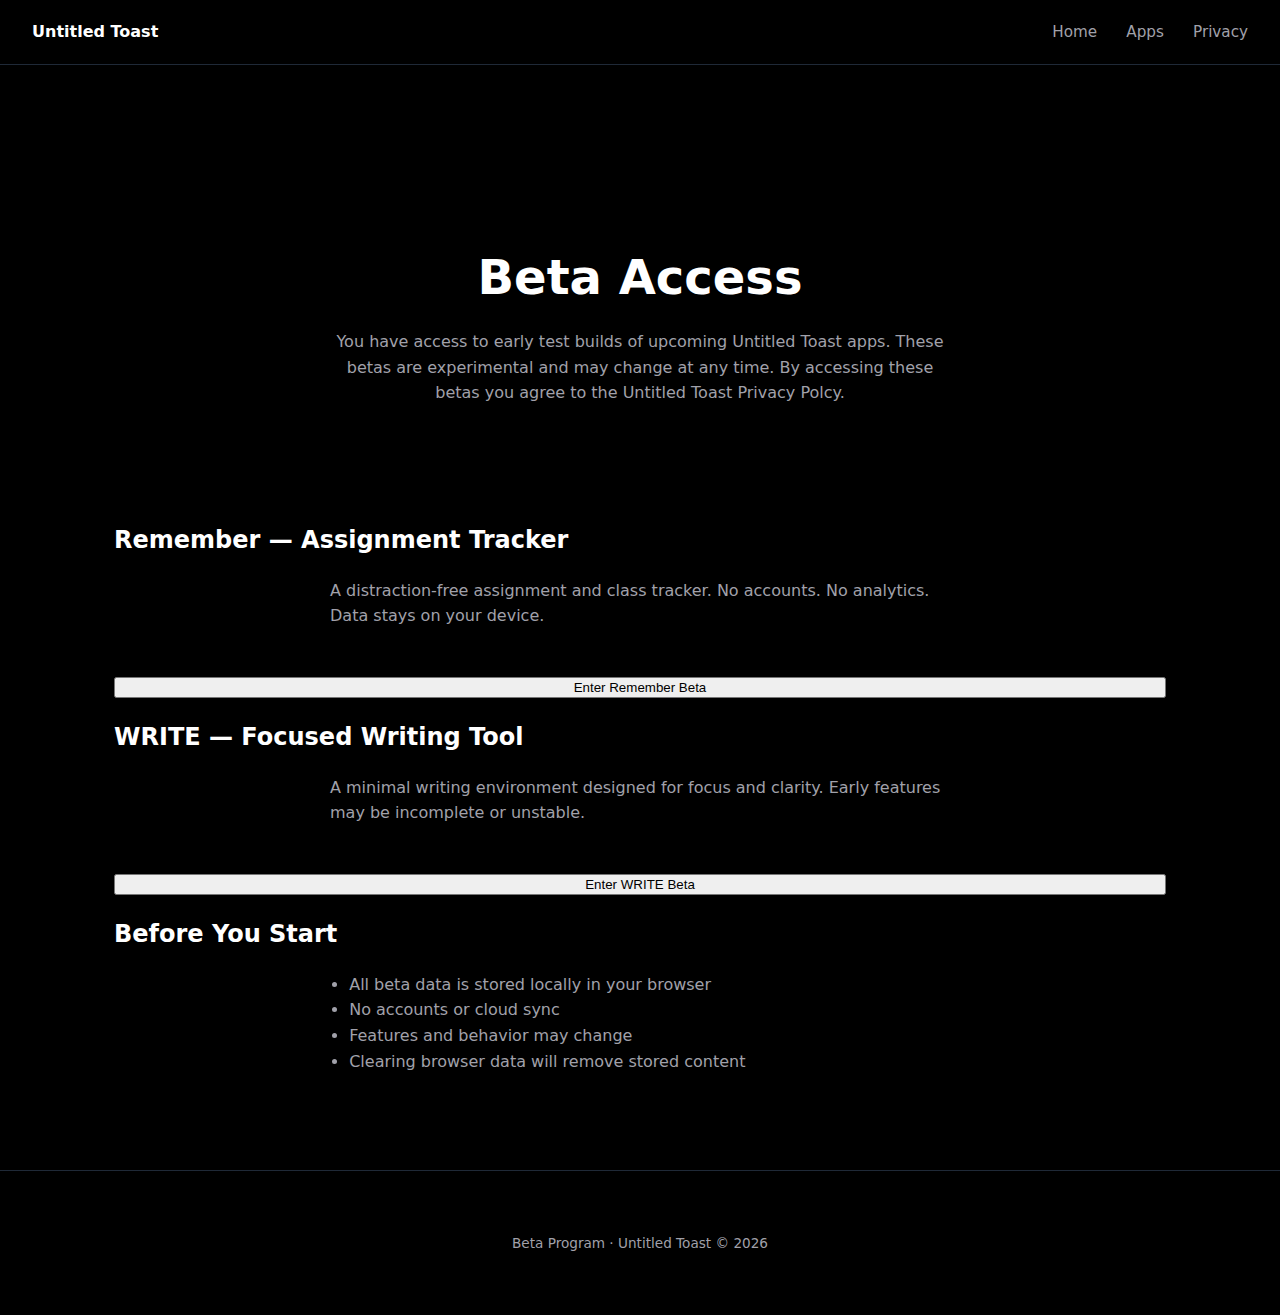
<file: beta.html>
<!DOCTYPE html>
<html lang="en">
<head>
  <meta charset="UTF-8" />
  <title>Beta Invitations — Untitled Toast</title>
  <meta name="viewport" content="width=device-width, initial-scale=1.0" />
  <link rel="stylesheet" href="/style.css" />
</head>
<body>
  <header class="nav">
    <div class="logo">Untitled Toast</div>
    <nav>
      <a href="/">Home</a>
      <a href="/apps">Apps</a>
      <a href="/privacy">Privacy</a>
    </nav>
  </header>

  <main class="container">
    <section class="hero">
      <h1>Beta Access</h1>
      <p class="subtitle">
        You have access to early test builds of upcoming Untitled Toast apps.
        These betas are experimental and may change at any time. By accessing these betas you 
        agree to the Untitled Toast Privacy Polcy.
      </p>
    </section>

    <!-- Remember Beta -->
    <section class="card">
      <h2>Remember — Assignment Tracker</h2>
      <p class="subtitle">
        A distraction-free assignment and class tracker.
        No accounts. No analytics. Data stays on your device.
      </p>

      <a href="/remember-beta" style="text-decoration: none;">
        <button style="width: 100%; margin-top: 1rem;">
          Enter Remember Beta
        </button>
      </a>
    </section>

    <!-- WRITE Beta -->
    <section class="card">
      <h2>WRITE — Focused Writing Tool</h2>
      <p class="subtitle">
        A minimal writing environment designed for focus and clarity.
        Early features may be incomplete or unstable.
      </p>

      <a href="/write-beta" style="text-decoration: none;">
        <button style="width: 100%; margin-top: 1rem;">
          Enter WRITE Beta
        </button>
      </a>
    </section>

    <!-- Notes -->
    <section class="card">
      <h2>Before You Start</h2>
      <ul class="subtitle" style="padding-left: 1.2rem;">
        <li>All beta data is stored locally in your browser</li>
        <li>No accounts or cloud sync</li>
        <li>Features and behavior may change</li>
        <li>Clearing browser data will remove stored content</li>
      </ul>
    </section>
  </main>

  <footer class="footer">
    <p>
      Beta Program · Untitled Toast © 2026
    </p>
  </footer>
</body>
</html>
</file>
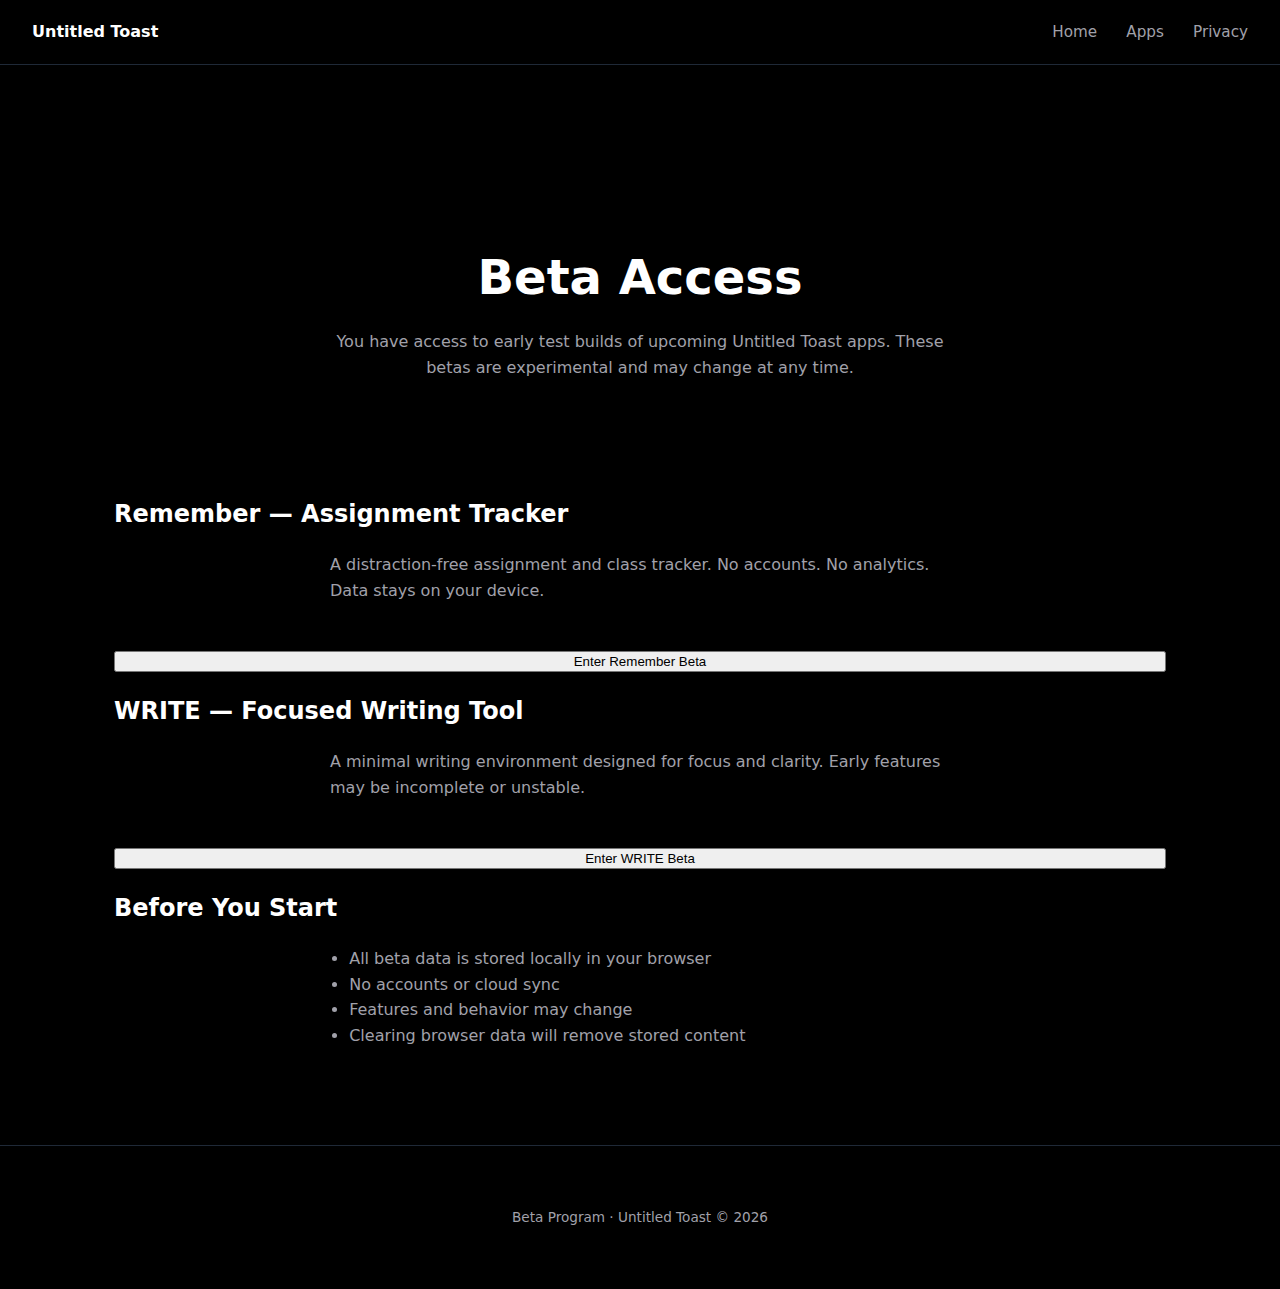
<file: invitation-beta-remember.html>
<!DOCTYPE html>
<html lang="en">
<head>
  <meta charset="UTF-8" />
  <title>Beta Invitations — Untitled Toast</title>
  <meta name="viewport" content="width=device-width, initial-scale=1.0" />
  <link rel="stylesheet" href="/style.css" />
</head>
<body>
  <header class="nav">
    <div class="logo">Untitled Toast</div>
    <nav>
      <a href="/">Home</a>
      <a href="/apps">Apps</a>
      <a href="/privacy">Privacy</a>
    </nav>
  </header>

  <main class="container">
    <section class="hero">
      <h1>Beta Access</h1>
      <p class="subtitle">
        You have access to early test builds of upcoming Untitled Toast apps.
        These betas are experimental and may change at any time.
      </p>
    </section>

    <!-- Remember Beta -->
    <section class="card">
      <h2>Remember — Assignment Tracker</h2>
      <p class="subtitle">
        A distraction-free assignment and class tracker.
        No accounts. No analytics. Data stays on your device.
      </p>

      <a href="/remember" style="text-decoration: none;">
        <button style="width: 100%; margin-top: 1rem;">
          Enter Remember Beta
        </button>
      </a>
    </section>

    <!-- WRITE Beta -->
    <section class="card">
      <h2>WRITE — Focused Writing Tool</h2>
      <p class="subtitle">
        A minimal writing environment designed for focus and clarity.
        Early features may be incomplete or unstable.
      </p>

      <a href="/write-beta" style="text-decoration: none;">
        <button style="width: 100%; margin-top: 1rem;">
          Enter WRITE Beta
        </button>
      </a>
    </section>

    <!-- Notes -->
    <section class="card">
      <h2>Before You Start</h2>
      <ul class="subtitle" style="padding-left: 1.2rem;">
        <li>All beta data is stored locally in your browser</li>
        <li>No accounts or cloud sync</li>
        <li>Features and behavior may change</li>
        <li>Clearing browser data will remove stored content</li>
      </ul>
    </section>
  </main>

  <footer class="footer">
    <p>
      Beta Program · Untitled Toast © 2026
    </p>
  </footer>
</body>
</html>
</file>
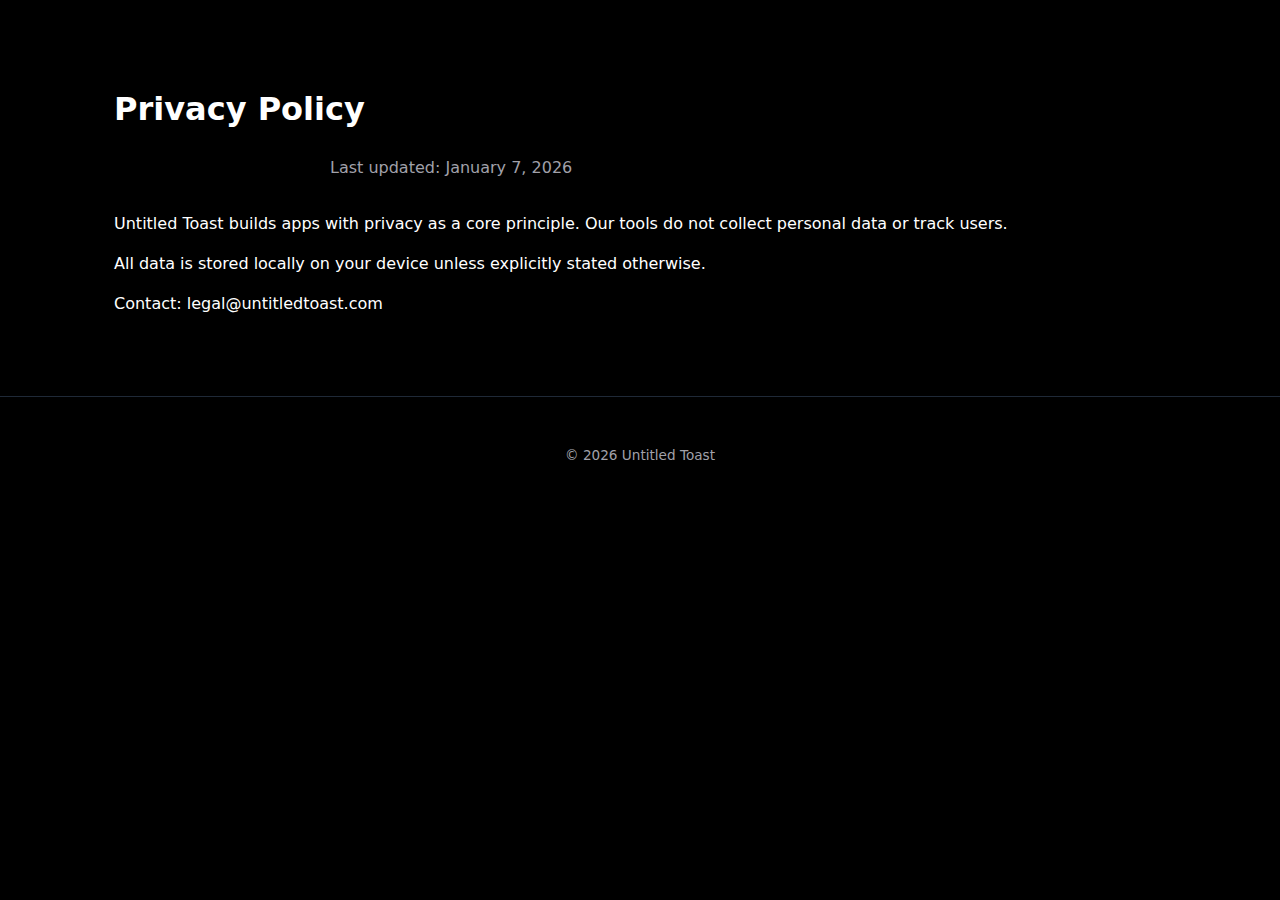
<file: privacy.html>
<!DOCTYPE html>
<html lang="en">
<head>
  <meta charset="UTF-8" />
  <meta name="viewport" content="width=device-width, initial-scale=1.0" />
  <title>Privacy — Untitled Toast</title>
  <link rel="stylesheet" href="/style.css" />
</head>
<body>

<section class="container">
  <h1>Privacy Policy</h1>
  <p class="subtitle">Last updated: January 7, 2026</p>

  <p>
    Untitled Toast builds apps with privacy as a core principle.
    Our tools do not collect personal data or track users.
  </p>

  <p>
    All data is stored locally on your device unless explicitly stated otherwise.
  </p>

  <p>
    Contact: legal@untitledtoast.com
  </p>
</section>

<footer class="footer">© 2026 Untitled Toast</footer>
</body>
</html>
</file>
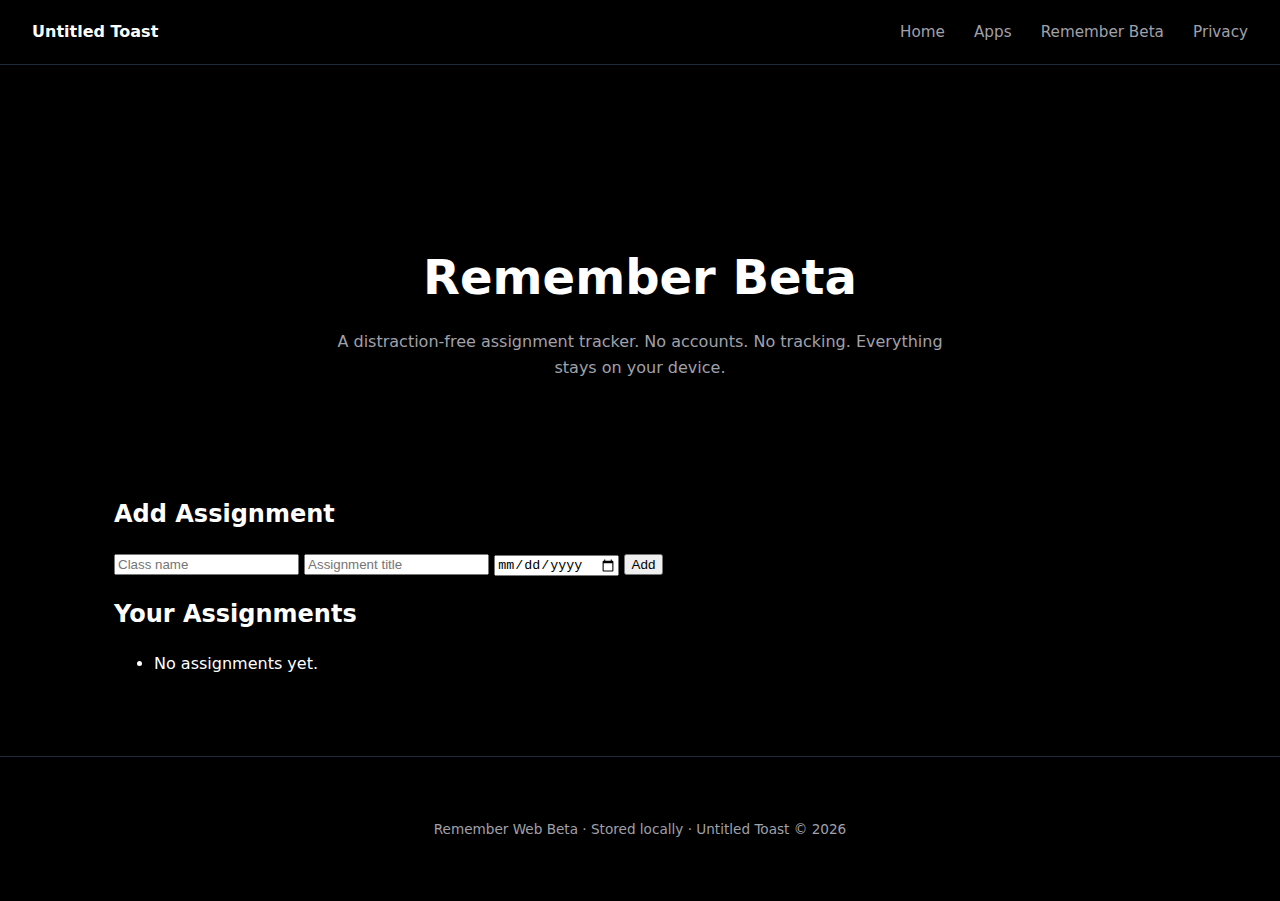
<file: remember-beta.html>
<!DOCTYPE html>
<html lang="en">
<head>
  <meta charset="UTF-8" />
  <title>Remember (Beta) — Untitled Toast</title>
  <meta name="viewport" content="width=device-width, initial-scale=1.0" />

  <!-- Correct file name -->
  <link rel="stylesheet" href="/style.css" />
</head>
<body>
  <header class="nav">
    <div class="logo">Untitled Toast</div>
    <nav>
      <a href="/">Home</a>
      <a href="/apps">Apps</a>
      <a href="/remember">Remember Beta</a>
      <a href="/privacy">Privacy</a>
    </nav>
  </header>

  <main class="container">
    <section class="hero">
      <h1>Remember <span class="beta">Beta</span></h1>
      <p class="subtitle">
        A distraction-free assignment tracker.
        No accounts. No tracking. Everything stays on your device.
      </p>
    </section>

    <section class="card">
      <h2>Add Assignment</h2>
      <form id="assignmentForm">
        <input id="className" type="text" placeholder="Class name" required />
        <input id="title" type="text" placeholder="Assignment title" required />
        <input id="dueDate" type="date" required />
        <button type="submit">Add</button>
      </form>
    </section>

    <section class="card">
      <h2>Your Assignments</h2>
      <ul id="assignmentList" class="list"></ul>
    </section>
  </main>

  <footer class="footer">
    <p>Remember Web Beta · Stored locally · Untitled Toast © 2026</p>
  </footer>

  <!-- Correct file name -->
  <script src="/remember.js"></script>
</body>
</html>
</file>
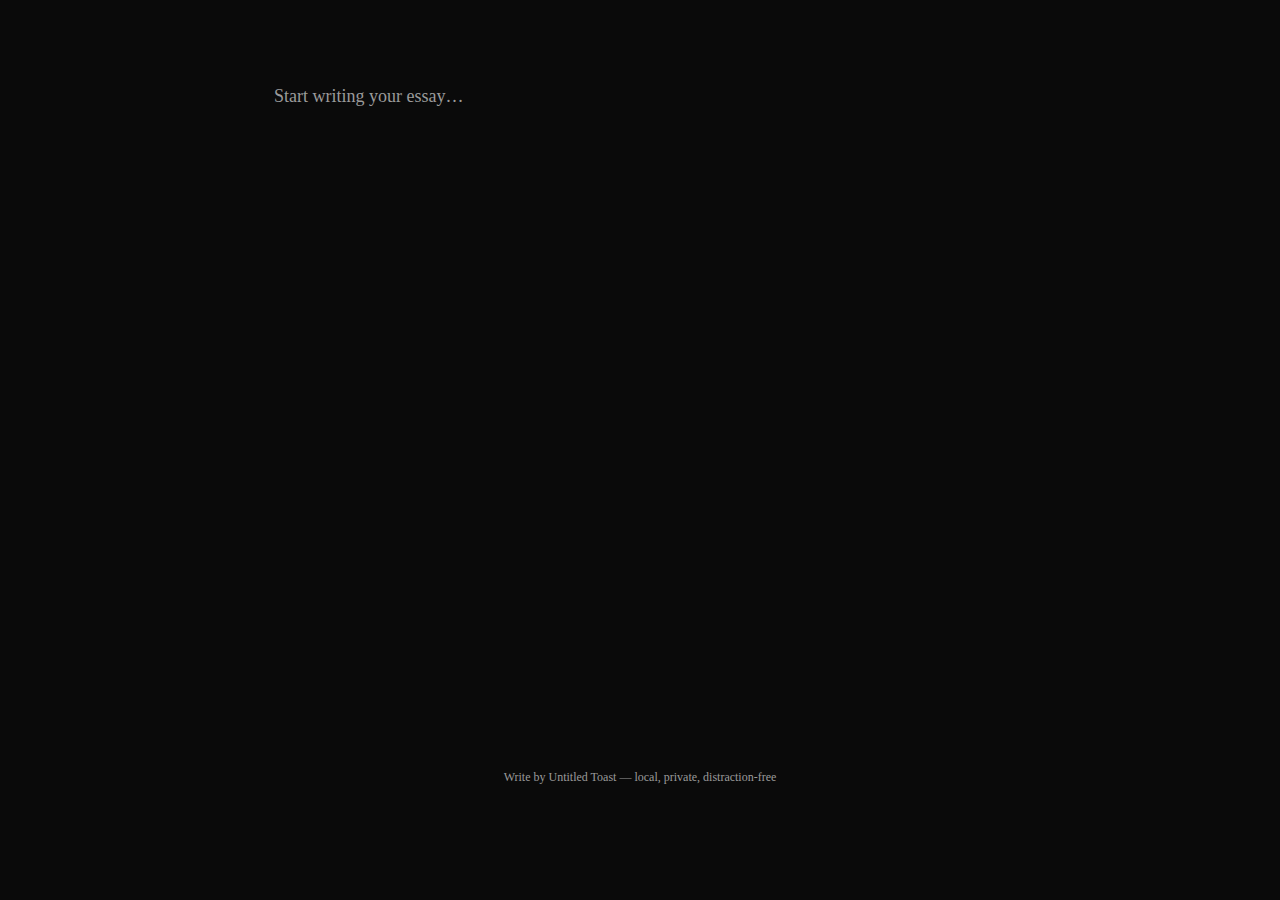
<file: write-beta.html>
<!DOCTYPE html>
<html lang="en">
<head>
  <meta charset="UTF-8" />
  <title>Write — Untitled Toast</title>
  <meta name="viewport" content="width=device-width, initial-scale=1.0" />

  <style>
    :root {
      --bg: #0a0a0a;
      --text: #eaeaea;
      --muted: #9a9a9a;
      --accent: #ffffff;
      --paper: #111;
    }

    * {
      box-sizing: border-box;
    }

    body {
      margin: 0;
      background: var(--bg);
      color: var(--text);
      font-family: "Times New Roman", Georgia, serif;
    }

    .page {
      max-width: 780px;
      margin: 0 auto;
      padding: 80px 24px;
    }

    .editor {
      outline: none;
      min-height: 70vh;
      font-size: 18px;
      line-height: 1.8;
    }

    .editor p {
      margin: 0 0 1.2em 0;
      text-indent: 2em;
    }

    .editor p:first-child,
    .editor p:nth-child(2) {
      text-indent: 0;
      margin-bottom: 0.5em;
    }

    .placeholder {
      color: var(--muted);
    }

    footer {
      text-align: center;
      color: var(--muted);
      font-size: 12px;
      margin-top: 60px;
    }

    @media print {
      body {
        background: white;
        color: black;
      }

      .page {
        padding: 1in;
      }

      footer {
        display: none;
      }
    }
  </style>
</head>

<body>
  <main class="page">
    <div
      id="editor"
      class="editor"
      contenteditable="true"
      spellcheck="true"
    ></div>

    <footer>
      Write by Untitled Toast — local, private, distraction-free
    </footer>
  </main>

  <script>
    const editor = document.getElementById("editor");
    const STORAGE_KEY = "toast-write-content";

    function loadContent() {
      const saved = localStorage.getItem(STORAGE_KEY);
      if (saved) {
        editor.innerHTML = saved;
      } else {
        editor.innerHTML =
          '<p class="placeholder">Start writing your essay…</p>';
      }
    }

    function saveContent() {
      localStorage.setItem(STORAGE_KEY, editor.innerHTML);
    }

    editor.addEventListener("focus", () => {
      if (editor.querySelector(".placeholder")) {
        editor.innerHTML = "";
      }
    });

    editor.addEventListener("input", () => {
      saveContent();
    });

    loadContent();
  </script>
</body>
</html>
</file>
<file: style.css>
:root {
  --bg: #000000;
  --card: #0b0b0b;
  --text: #ffffff;
  --muted: #a1a1aa;
  --accent: #3b82f6;
  --border: #1f2937;
}

/* -----------------------------
   Reset / Base
-------------------------------- */
*,
*::before,
*::after {
  box-sizing: border-box;
}

body {
  margin: 0;
  background: var(--bg);
  color: var(--text);
  font-family: system-ui, -apple-system, BlinkMacSystemFont, sans-serif;
  line-height: 1.5;
}

img {
  max-width: 100%;
  display: block;
}

a {
  color: inherit;
  text-decoration: none;
}

/* -----------------------------
   Navigation
-------------------------------- */
.nav {
  display: flex;
  justify-content: space-between;
  align-items: center;
  padding: 1.25rem 2rem;
  border-bottom: 1px solid var(--border);
}

.logo {
  display: flex;
  align-items: center;
  gap: 0.5rem;
  font-weight: 600;
}

.logo img {
  height: 28px;
}

.nav nav a {
  margin-left: 1.5rem;
  color: var(--muted);
  font-size: 0.95rem;
}

.nav nav a:hover {
  color: var(--text);
}

/* -----------------------------
   Hero
-------------------------------- */
.hero {
  text-align: center;
  padding: 5rem 1.5rem 4rem;
  max-width: 960px;
  margin: 0 auto;
}

.hero-image {
  width: 100%;
  max-width: 720px;
  margin: 0 auto 2.5rem;
}

.hero h1 {
  font-size: clamp(2.2rem, 5vw, 3rem);
  font-weight: 800;
  margin-bottom: 1rem;
}

.subtitle {
  max-width: 620px;
  margin: 0 auto 2rem;
  color: var(--muted);
  line-height: 1.6;
}

/* -----------------------------
   Buttons
-------------------------------- */
.hero-actions {
  display: flex;
  justify-content: center;
  gap: 1rem;
  flex-wrap: wrap;
}

.primary-btn,
.secondary-btn,
.card-btn {
  display: inline-flex;
  align-items: center;
  justify-content: center;
  padding: 0.7rem 1.25rem;
  border-radius: 10px;
  font-weight: 600;
  font-size: 0.95rem;
  transition: transform 0.15s ease, border-color 0.15s ease;
}

.primary-btn {
  background: var(--accent);
  color: #000;
}

.secondary-btn,
.card-btn {
  border: 1px solid var(--border);
  color: var(--text);
}

.primary-btn:hover,
.secondary-btn:hover,
.card-btn:hover {
  transform: translateY(-1px);
  border-color: var(--accent);
}

.card-btn.muted {
  opacity: 0.6;
  pointer-events: none;
}

/* -----------------------------
   Layout Containers
-------------------------------- */
.container {
  max-width: 1100px;
  margin: 0 auto;
  padding: 4rem 1.5rem;
}

.section-title {
  text-align: center;
  margin-bottom: 2.5rem;
}

/* -----------------------------
   Value Props
-------------------------------- */
.value-grid {
  display: grid;
  grid-template-columns: repeat(auto-fit, minmax(240px, 1fr));
  gap: 1.5rem;
}

.value-card {
  background: var(--card);
  border: 1px solid var(--border);
  border-radius: 16px;
  padding: 1.75rem;
}

/* -----------------------------
   Apps
-------------------------------- */
.apps-grid {
  display: grid;
  grid-template-columns: repeat(auto-fit, minmax(260px, 1fr));
  gap: 1.75rem;
}

.app-card {
  background: var(--card);
  border: 1px solid var(--border);
  border-radius: 18px;
  padding: 2rem;
  text-align: center;
  display: flex;
  flex-direction: column;
  justify-content: space-between;
}

.app-card img {
  height: 52px;
  margin: 0 auto 1rem;
}

.app-card h3 {
  margin: 0.5rem 0;
}

.app-card p {
  color: var(--muted);
  font-size: 0.95rem;
}

.price {
  margin: 0.75rem 0;
  color: var(--muted);
}

/* -----------------------------
   Team
-------------------------------- */
.team-grid {
  display: flex;
  justify-content: center;
  gap: 3rem;
  flex-wrap: wrap;
}

.team-card {
  text-align: center;
  max-width: 180px;
}

.team-card img {
  width: 96px;
  height: 96px;
  border-radius: 50%;
  object-fit: cover;
  margin: 0 auto 0.75rem;
}

.team-card p {
  color: var(--muted);
  font-size: 0.9rem;
}

/* Glow effects */
.glow-blue {
  color: #7dd3fc;
  text-shadow: 0 0 12px rgba(125, 211, 252, 0.45);
}

.glow-purple {
  color: #c084fc;
  text-shadow: 0 0 12px rgba(192, 132, 252, 0.45);
}

/* -----------------------------
   Footer
-------------------------------- */
.footer {
  text-align: center;
  padding: 3rem 1.5rem;
  color: var(--muted);
  border-top: 1px solid var(--border);
  font-size: 0.85rem;
}

/* -----------------------------
   Mobile Tweaks
-------------------------------- */
@media (max-width: 640px) {
  .nav {
    padding: 1rem 1.25rem;
  }

  .nav nav a {
    margin-left: 1rem;
  }

  .hero {
    padding-top: 4rem;
  }
}
</file>
